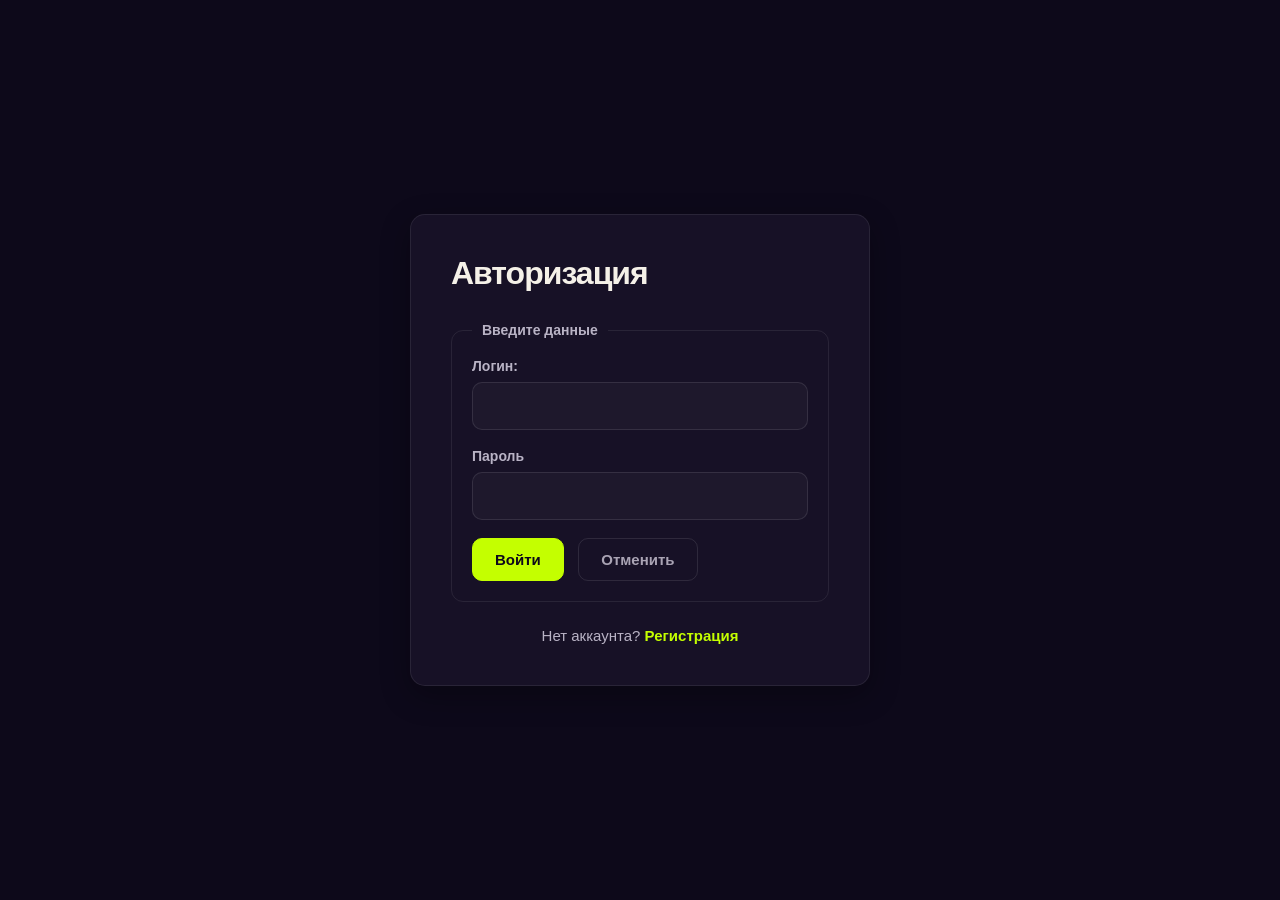
<file: web/html/login.html>
<!DOCTYPE html>
<html lang="en">
<head>
    <meta charset="UTF-8">
    <meta name="viewport" content="width=device-width, initial-scale=1.0">
    <title>Login</title>
    <link rel="stylesheet" type="text/css" href="../static/css/auth.css" />
</head>
<body>
    <div id="div_auth">
        <h2>Авторизация</h2>
        <form method="post" action="/login">
            <fieldset>
                <legend>Введите данные</legend>

                <label for="email">Логин:</label>
                <input type="email"  id="email" name="email" required /><br/><br>

                <label for="password" id="password">Пароль</label>
                <input type="password"  id="password" name="password" required /><br><br>

                <button type="submit">Войти</button>
                <button type="reset">Отменить</button>

            </fieldset>
            <p>
                <span>Нет аккаунта? <a href="/registration">Регистрация</a></span>
            </p>

        </form>
        
     </div>
</body>
</html>
</file>
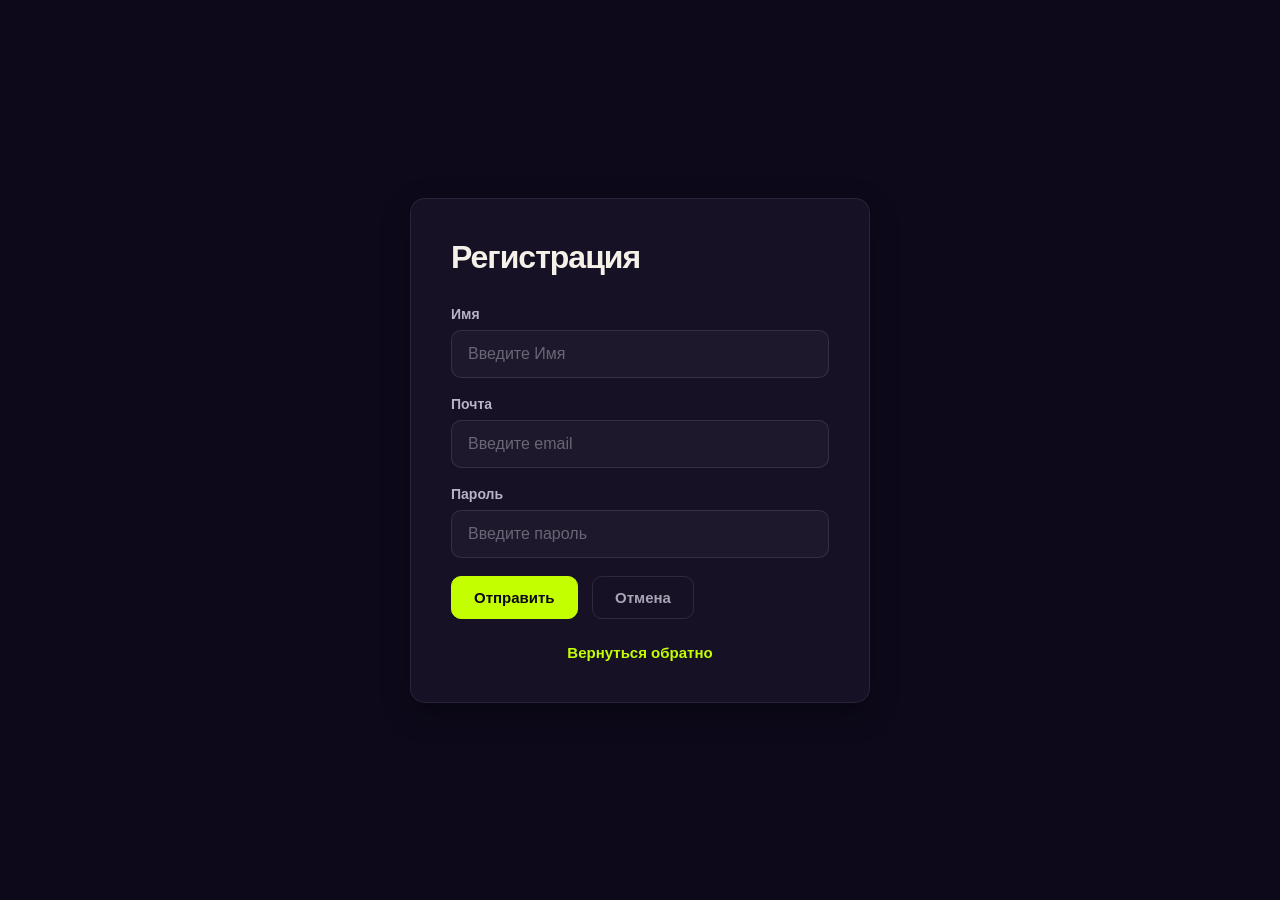
<file: web/html/registration.html>
<!DOCTYPE html>
<html lang="en">
<head>
    <meta charset="UTF-8">
    <meta name="viewport" content="width=device-width, initial-scale=1.0">
    <title>Регистрация</title>
    <link rel="stylesheet" type="text/css" href="../static/css/auth.css" />
</head>
<body>
    <div id="div_reg">
        <h2>Регистрация</h2>
        <form method="POST" action="/registration">
            <p>
                <label for="Username">Имя</label>
                <input name="Username" placeholder="Введите Имя">
            </p>
            <p>
                <label for="email">Почта</label>
                <input type="email" name="email" placeholder="Введите email" autocomplete="on" required id="email" /> 
            </p>
        
            <p>
                <label for="password">Пароль</label>
                <input type="password" name="password" placeholder="Введите пароль" required id="password" />
            </p>

            <p>
                <button type="submit" >Отправить</button>
                <button type="reset">Отмена</button>
            </p>

            <p>
                <span><a href="/home">Вернуться обратно</a></span>
            </p>
        </form>
    </div>
</body>
</html>
</file>
<file: web/static/css/auth.css>
/* auth.css — стили для страниц авторизации и регистрации */

* {
    box-sizing: border-box;
}

html,
body {
    margin: 0;
    padding: 0;
    min-height: 100%;
}

body {
    background: #0d091a;
    color: #f5f1e8;
    font-family: Arial, Helvetica, sans-serif;
    min-height: 100vh;
    display: flex;
    align-items: center;
    justify-content: center;
    padding: 40px 20px;
}

a {
    color: inherit;
    text-decoration: none;
}

/* =========================
   ОБЩИЙ КОНТЕЙНЕР ФОРМЫ
========================= */
#div_reg,
#div_auth {
    width: min(460px, 100%);

    background: #171126;
    border: 1px solid rgba(255, 255, 255, 0.08);
    border-radius: 15px;

    padding: 40px;

    box-shadow: 0 10px 30px rgba(0, 0, 0, 0.3);
}

/* Заголовок */
#div_reg h2,
#div_auth h2 {
    margin: 0 0 30px;
    font-size: 32px;
    font-weight: 700;
    color: #f5f1e8;
    letter-spacing: -1px;
}

/* =========================
   ФОРМА
========================= */
#div_reg form,
#div_auth form {
    margin: 0;
}

#div_reg p,
#div_auth p {
    margin: 0 0 18px;
}

/* Fieldset в авторизации */
#div_auth fieldset {
    border: 1px solid rgba(255, 255, 255, 0.08);
    border-radius: 12px;
    padding: 20px;
    margin: 0 0 20px;
}

#div_auth legend {
    color: #b9b3c5;
    font-size: 14px;
    font-weight: 700;
    padding: 0 10px;
}

/* =========================
   ЛЕЙБЛЫ
========================= */
#div_reg label,
#div_auth label {
    display: block;
    color: #b9b3c5;
    font-size: 14px;
    font-weight: 700;
    margin-bottom: 8px;
}

/* =========================
   ИНПУТЫ
========================= */
#div_reg input,
#div_auth input {
    width: 100%;

    background: rgba(255, 255, 255, 0.03);
    color: #f5f1e8;

    border: 1px solid rgba(255, 255, 255, 0.1);
    border-radius: 10px;

    padding: 14px 16px;

    font-size: 16px;
    font-family: inherit;

    transition: border-color 0.2s ease, background 0.2s ease;
}

#div_reg input::placeholder,
#div_auth input::placeholder {
    color: #6b6575;
}

#div_reg input:focus,
#div_auth input:focus {
    outline: none;
    border-color: rgba(196, 255, 0, 0.5);
    background: rgba(255, 255, 255, 0.05);
}

/* =========================
   КНОПКИ
========================= */
#div_reg button,
#div_auth button {
    border-radius: 10px;
    padding: 12px 22px;
    font-size: 15px;
    font-weight: 700;
    font-family: inherit;
    cursor: pointer;
    transition: 0.2s ease;
}

/* Основная кнопка (submit) */
#div_reg button[type="submit"],
#div_auth button[type="submit"] {
    background: #c4ff00;
    color: #0d091a;
    border: 1px solid #c4ff00;
}

#div_reg button[type="submit"]:hover,
#div_auth button[type="submit"]:hover {
    background: #d4ff33;
    border-color: #d4ff33;
}

/* Кнопка отмены (reset) */
#div_reg button[type="reset"],
#div_auth button[type="reset"] {
    background: transparent;
    color: #aaa4b4;
    border: 1px solid rgba(255, 255, 255, 0.1);
    margin-left: 10px;
}

#div_reg button[type="reset"]:hover,
#div_auth button[type="reset"]:hover {
    color: #f5f1e8;
    border-color: rgba(255, 255, 255, 0.3);
}

/* =========================
   ССЫЛКИ ВНИЗУ
========================= */
#div_reg p:last-of-type,
#div_auth p:last-of-type {
    margin-top: 25px;
    margin-bottom: 0;
    text-align: center;
}

#div_reg p:last-of-type span,
#div_auth p:last-of-type span {
    color: #b9b3c5;
    font-size: 15px;
}

#div_reg p:last-of-type a,
#div_auth p:last-of-type a {
    color: #c4ff00;
    font-weight: 700;
    transition: color 0.2s ease;
}

#div_reg p:last-of-type a:hover,
#div_auth p:last-of-type a:hover {
    color: #d4ff33;
    text-decoration: underline;
}

/* =========================
   МОБИЛЬНАЯ ВЕРСИЯ
========================= */
@media (max-width: 500px) {
    body {
        padding: 20px 15px;
        align-items: flex-start;
    }

    #div_reg,
    #div_auth {
        padding: 25px;
    }

    #div_reg h2,
    #div_auth h2 {
        font-size: 26px;
        margin-bottom: 20px;
    }

    #div_reg button,
    #div_auth button {
        width: 100%;
        margin-left: 0 !important;
    }

    #div_reg button[type="reset"],
    #div_auth button[type="reset"] {
        margin-top: 10px;
    }
}
</file>
